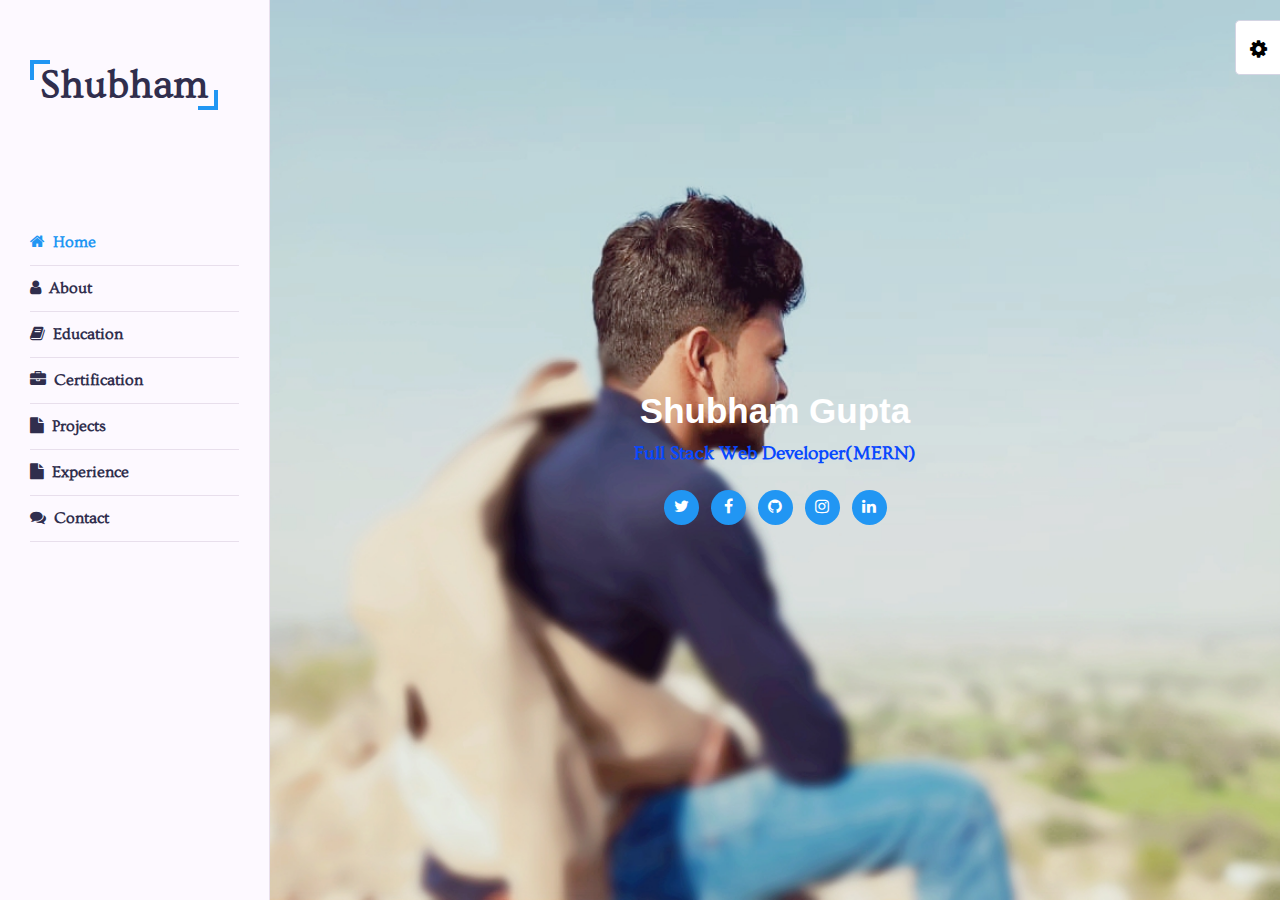
<file: index.html>
<!DOCTYPE html>
<html lang="en">

<head>
    <link rel="shortcut icon" href="images/shubh/about.jpg" type="image/x-icon">
    <meta charset="UTF-8">
    <meta name="viewport" content="width=device-width, initial-scale=1.0">
    <title>Shubham Gupta</title>
    <!-- google fonts -->
    <link href='https://fonts.googleapis.com/css?family=Ovo' rel='stylesheet'>
    <!-- import css files -->
    <!-- CSS only -->


    <link rel="stylesheet" href="css/style.css" type="text/css">
    <link rel="stylesheet" href="css/skins/blue.css" type="text/css">
    <link rel="stylesheet" href="css/styleSwitcher.css" type="text/css">


</head>

<body>

    <!-- Preloader -->

    <div class="preloader">
        <div class="loader">
 
        </div>
    </div>

    <!-- Preloader end -->

    <!-- Main container -->
    <div class="main-container">
        <!-- Aside -->
        <div class="aside">
            <!-- Logo -->
            <div class="logo">

                <a href="#">Shubham</a>
            </div>
            <!-- Nav Toggler Btn -->
            <div class="nav-toggler">
                <span></span>
            </div>
            <!-- Nav -->
            <ul class="nav">
                <li><a href="#home" class="active"><i class="fa fa-home"></i>Home</a></li>
                <li><a href="#about"><i class="fa fa-user"></i>About</a></li>
                <li><a href="#education"><i class="fa fa-book"></i>Education</a></li>
                <li><a href="#certificate"><i class="fa fa-briefcase"></i>Certification</a></li>
                <li><a href="#project"><i class="fa fa-file"></i>Projects</a></li>
                <li><a href="#Experience"><i class="fa fa-file"></i>Experience</a></li>
                <li><a href="#contact"><i class="fa fa-comments"></i>Contact</a></li>
            </ul>
            <!-- Copyright -->
            <!-- <div class="copyright-text">
                &copy; 2020
            </div> -->

        </div>
        <!-- Aside End -->

        <!-- Main content -->
        <div class="main-content">
            <!-- Home Section -->
            <section class="home section active" id="home">

                <div class="container">
                    <div class="intro">

                        <h1><span>Shubham Gupta</span></h1>
                        <h2><span>Full Stack Web Developer(MERN)</span></h2>

                        <div class="social-links">
                            <a href="https://twitter.com/shubhgupta100/" target="_blank"><i class="fa fa-twitter"></i></a>
                            <a href="https://www.facebook.com/shubhamgupta9559/" target="_blank"><i class="fa fa-facebook"></i></a>
                            <a href="https://github.com/shubhamgupta100/" target="_blank"><i class="fa fa-github"></i></a>
                            <a href="https://www.instagram.com/shubham.gupta100/" target="_blank"><i class="fa fa-instagram"></i></a>
                            <a href="https://www.linkedin.com/in/shubham-gupta-2273b21aa/" target="_blank"><i
                                    class="fa fa-linkedin"></i></a>

                        </div>
                    </div>

                </div>

            </section>
            <!-- Home Section end-->

            <!-- About Section  -->
            <section class="about section " id="about">
                <div class="container">
                    <div class="row">
                        <div class="section-title padd-15">
                            <h2>About Me</h2>
                        </div>
                    </div>
                    <div class="row">
                        <div class="about-content padd-15">
                            <div class="row">
                                <div class="about-text padd-15">
                                    <h3>I'm Shubham Gupta a <span> <big>W</big><small>eb</small> <big>D</big><small>eveloper</small></span></h3>
                                    <p>
                                        Hii! My name is Shubham Gupta , I am a
                                        Final year student, currently pursuing my btech from B.I.E.T Jhansi. I have a prior and relevant work experience in
                                        web development and have proficient in working with framework including next.js and express.js. I enjoy solving
                                        challenging problem and have worked with a good number of successful development teams
                                    </p>
                                </div>
                            </div>
                            <div class="row">
                                <div class="personal-info padd-15">
                                    <div class="row">

                                        <div class="info-item padd-15">
                                            <p>Date of Birth : <span> 01 Jul 2000</span></p>
                                        </div>
                                        <div class="info-item padd-15">
                                            <p>Age : <span> 21</span></p>
                                        </div>
                                       
                                        <div class="info-item padd-15">
                                            <p>Email : <span>sg350348@gmail.com</span></p>
                                        </div>
                                        <div class="info-item padd-15">
                                            <p>Degree : <span> B.Tech</span></p>
                                        </div>
                                        <div class="info-item padd-15">
                                            <p>Phone : <span> 9559364730</span></p>
                                        </div>
                                        <!-- <div class="info-item padd-15">
                                            <p>City : <span> Jaunpur</span></p>
                                        </div> -->
                                       

                                    </div>
                                    <div class="row">
                                        <div class="buttons padd-15">
                                            <a href="resume/ShubhamCV.pdf" target="_blank" class="btn">Download CV</a>
                                            
                                        </div>
                                    </div>
                                </div>

                                <div class="skills padd-15">
                                    <div class="row">
                                        <div class="skill-item padd-15">
                                            <h5>HTML/CSS/Bootstrap</h5>
                                            <div class="progress">
                                                <div class="progress-in" style="width:90%;"></div>
                                                <div class="skill-percent">90%</div>
                                            </div>
                                        </div>
                                        <div class="skill-item padd-15">
                                            <h5>JavaScript/Jquery</h5>
                                            <div class="progress">
                                                <div class="progress-in" style="width: 90%;"></div>
                                                <div class="skill-percent">90%</div>
                                            </div>
                                        </div>

                                        <div class="skill-item padd-15">
                                            <h5>React.js/Next.js</h5>
                                            <div class="progress">
                                                <div class="progress-in" style="width: 85%;"></div>
                                                <div class="skill-percent">80%</div>
                                            </div>
                                        </div>

                                      

                                        <div class="skill-item padd-15">
                                            <h5>Node.Js/Express.js</h5>
                                            <div class="progress">
                                                <div class="progress-in" style="width: 80%;"></div>
                                                <div class="skill-percent">80%</div>
                                            </div>
                                        </div>

                                       
                                        <div class="skill-item padd-15">
                                            <h5>C++ / Data Structure</h5>
                                            <div class="progress">
                                                <div class="progress-in" style="width: 70%;"></div>
                                                <div class="skill-percent">70%</div>
                                            </div>
                                        </div>

                                        <div class="skill-item padd-15">
                                            <h5>MySQL/MongoDB</h5>
                                            <div class="progress">
                                                <div class="progress-in" style="width: 75%;"></div>
                                                <div class="skill-percent">75%</div>
                                            </div>
                                        </div>

                                    

                                      
                                    </div>
                                </div>
                            </div>

                        </div>
                    </div>
                </div>

            </section>

            <!-- About Section end -->

            <!-- Education section start -->
            <section class="education section" id="education">
                <div class="container">
                    <div class="row">
                        <div class="section-title padd-15">
                            <h2>Education</h2>
                        </div>
                    </div>
                    <div class="row">


                        <div class="timeline">

                            <div class="timeline-box  ">
                                <div class="timeline-container">

                                    <h3 class=" m0 m-blue"> B.Tech </h3>
                                    <h4 style="color: #ffb400;">B.I.E.T Jhansi </h4>
                                    <h5 class="m0" style="color:#508f50fa"> Jul 2018 - May 2022 </h5>

                                    <p class=" text-align-justify">Bundelkhand Institute of Engineering and Technology,
                                        Jhansi is a government-funded autonomous engineering college in Jhansi, Uttar
                                        Pradesh, India. It is a constituent college of Uttar Pradesh Technical
                                        University. It is recognised by the All India Council for Technical Education
                                    </p>
                                </div>
                            </div>

                            <div class="timeline-box ">
                                <div class="timeline-container">

                                    <h3 class=" m0 m-blue">Intermediate</h3>
                                    <h4 style="color: #ffb400;"> S.R.B.P.I.C Kajipur Jaunpur </h4>
                                    <h5 class="m0" style="color:#508f50fa"> May 2015 - May 2016 </h5>
                                    <p class="text-align-justify">Shree Ram Bahal Pal Inter College is in Shahganj,
                                        Jaunpur.It
                                        is one of the top Schools in Shahganj </p>
                                </div>
                            </div>

                            <div class="timeline-box ">
                                <div class="timeline-container">

                                    <h3 class="m0 m-blue"> High School</h3>
                                    <h4 style="color: #ffb400;" > S.R.B.P.I.C Kajipur Jaunpur </h4>
                                    <h5 class="m0" style="color:#508f50fa" > May 2013 - May 2014</h5>

                                    <p class="text-align-justify"> Shree Ram Bahal Pal Inter College is in
                                        Shahganj,Jaunpur
                                        It is one of the top Schools in Shahganj </p>
                                </div>
                            </div>

                            <div id="timeline-divider">

                            </div>

                        </div>

                    </div>
                </div>
            </section>
            <!-- Education section end -->

            <!-- Certificate section start -->

            <section class="certificate section" id="certificate">
                <div class="container">
                    <div class="row">
                        <div class="section-title padd-15">
                            <h2>Certification</h2>
                        </div>
                    </div>
                    <div class="row">

                        <div class="certificate-filter padd-15">
                            <button type="" class="active" data-filter="all">All</button>
                            <button type="" data-filter="web-development">Web Development</button>
                            <button type="" data-filter="programming">Programming</button>
                            <button type="" data-filter="workshop">Workshop</button>
                        </div>
                    </div>
                    <div class="row ">
                      
                        <div class="certificate-item padd-15" data-category="programming">
                            <div class="certificate-item-inner">
                                <div class="certificate-image">
                                    <img src="certificate/Python.png" alt="">
                                </div>

                            </div>
                        </div>
                        <div class="certificate-item padd-15" data-category="programming">
                            <div class="certificate-item-inner">
                                <div class="certificate-image">
                                    <img src="certificate/udemy.jpg" alt="">
                                </div>

                            </div>
                        </div>

                        <div class="certificate-item padd-15" data-category="web-development">
                            <div class="certificate-item-inner">
                                <div class="certificate-image">
                                    <img src="certificate/TopPerformer.png" alt="">
                                </div>

                            </div>
                        </div>

                        <div class="certificate-item padd-15" data-category="web-development">
                            <div class="certificate-item-inner">
                                <div class="certificate-image">
                                    <img src="certificate/TopPerformerBackend.png" alt="">
                                </div>

                            </div>
                        </div>

                        <!-- certificate item end-->
                    </div>
                </div>
            </section>
            <!-- certificate section end -->


            <!-- Project section start -->

            <section class="project section" id="project">
                <div class="container">
                    <div class="row">
                        <div class="section-title padd-15">
                            <h2>Project</h2>
                        </div>
                    </div>

                    <div class="row">

                        <div class="timeline">

                            <div class="timeline-box ">
                                <div class="timeline-container">
                                    <h3 class="m0 m-blue"> TODO App</h3>
                                    <h4 style="color: #ffb400;">Arpan Grag </h4>
                                    <h5 class="m0" style="color:#508f50fa"> 1 Week</h5>

                                    <p class="text-align-justify">
                                        The web app tries to simplify one's life by enabling one to add day to day task
                                        and get it reminded once the task deadline arrives.
                                        I have tried to make a very simple yet neat and meaningful UI.I have used
                                        node,express,mongodb,ES6,EJS and HTML,CSS.
                                        <br>
                                        You can see live project by clicking <a
                                        target="_blank"
                                            href="https://todo-by-shubham.herokuapp.com/"
                                            style="text-decoration: none; color: #2196f3;">here</a> .
                                    </p>
                                </div>
                            </div>

                              <div class="timeline-box ">
                                <div class="timeline-container">
                                    <h3 class="m0 m-blue"> EMS</h3>
                                    <h4 style="color: #ffb400;">By Own </h4>
                                    <h5 class="m0" style="color:#508f50fa"> 1 Week</h5>

                                    <p class="text-align-justify">
                                    This web app is simplest employee management system using basic node and express server and mongodb databse . In this app there has Employee form where a login user can add the detail of employee also it has upload image property using multer library. I have used Bootstrap to make a beautifil UI . it has Sign Up and Sign In feature without signing in a person can not check any employes's details
                                        <br>
                                        You can see live project by clicking <a
                                        target="_blank"
                                            href="https://ems-by-shubham.herokuapp.com/"
                                            style="text-decoration: none; color: #2196f3;">here</a> .
                                    </p>
                                </div>
                            </div>

                            <div class="timeline-box ">
                                <div class="timeline-container">

                                    <h3 class="m0 m-blue"> Social Media Website</h3>
                                    <h4 style="color: #ffb400;">Arpan Grag </h4>
                                    <h5 class="m0" style="color:#508f50fa"> 1 Month</h5>

                                    <p class="text-align-justify">
                                        This a basic social media website to learn each and every aspect of MEAN stack
                                        development.
                                        The technologies used are HTML and CSS(SCSS). and a whole lot of express
                                        middlewares like(PASSPORT).
                                        A complete implementation of MVC architecture and MEAN stack.
                                        This is under developement phase.
                                        <br>
                                        You can see the project by clicking <a
                                        target="_blank"
                                            href="https://github.com/shubhamgupta100/Social-Media"
                                            style="text-decoration: none; color: #2196f3;">here</a> .
                                    </p>
                                </div>
                            </div>

                            <div class="timeline-box ">
                                <div class="timeline-container">
                                    <h3 class="m0 m-blue"> Realtime Pizza App</h3>
                                    <h4 style="color: #ffb400;">By own </h4>
                                    <h5 class="m0" style="color:#508f50fa"> 3 week</h5>

                                    <p class="text-align-justify">
                                        This web app is simply developed by usig node.js , It has a good UI and It has also all the functionality of that a food website generally had,Talewind CSS is used for UI Design most importantly it worked on realtime.
                                        <br>
                                        You can see live project by clicking <a
                                        target="_blank"
                                            href="https://realtime-pizza-app-express.herokuapp.com/"
                                            style="text-decoration: none;color: #2196f3;">here</a> .
                                    </p>
                                </div>
                            </div>

                            <div id="timeline-divider">
                            </div>
                        </div>
                    </div>
                </div>
            </section>

            <!-- project section end -->

            <!-- Experience  section start -->
          

            <section class="education section" id="Experience">
                <div class="container">
                    <div class="row">
                        <div class="section-title padd-15">
                            <h2>Experience</h2>
                        </div>
                    </div>
                    <div class="row">

                        <div class="timeline">
                            <div class="timeline-box ">
                                <div class="timeline-container">
                                    <h3 class="m0 m-blue"> MakeOurApp</h3>
                                    <h4 style="color: #ffb400;">Software Developer(MERN) </h4>
                                    <h5 class="m0" style="color:#508f50fa">2 Month</h5>

                                    <p class="text-align-justify">
                                        During the internship period me along with team worked on a making a web application, which aim to deal with 
                                        PDF file like we do in Adobe acrobat reader.   
                                        I used MERN stack to develop the application and used next.js as a framework for react.js. 
                                         
                                    </p>
                                </div>
                            </div>

                            <div class="timeline-box ">
                                <div class="timeline-container">
                                    <h3 class="m0 m-blue"> Legalshala</h3>
                                    <h4 style="color: #ffb400;">Frontend Web Developement </h4>
                                    <h5 class="m0" style="color:#508f50fa">2 Month</h5>

                                    <p class="text-align-justify">
                                        During  the  internship  period,  me  along  with  the  team  worked  on  the  online
                                          communit  platform www.legalshala.com 
                        I used frontend frameworks for the development and scratch cloning of 
                        the web pages using HTML, CSS, JS 
                            and Bootstrap and integrating in ejs templates.  
                    At the same time, I also made several campaign web pages on the material library. 
                                    </p>
                                </div>

                               
                            </div>
                            <div class="timeline-box ">
                                <div class="timeline-container">
                                    <h3 class="m0 m-blue"> Coding Ninjas</h3>
                                    <h4 style="color: #ffb400;">T.A(MERN) </h4>
                                    <h5 class="m0" style="color:#508f50fa">4 Month</h5>

                                    <p class="text-align-justify">
                                       
                                         During internship period I used to take students doubts
                                          who have taken course at Coding Ninjas , and my work was to debug theie code and solving their problems.
                                    </p>
                                </div>
                            </div>

                            <div id="timeline-divider">
                            </div>
                        </div>
                        

                           

                           

                            <div id="timeline-divider">

                            </div>

                        </div>

                    </div>
                </div>
            </section>

            <!-- Experience section end -->

            <!-- Contact section start -->

            <section class="contact section" id="contact">
                <div class="container">
                    <div class="row">
                        <div class="section-title padd-15">
                            <h2>Contact</h2>
                        </div>
                    </div>

                    <div class="row">
                        <!-- Contact-info-item -->
                        <div class="contact-info-item padd-15">
                            <a href="tel:+9559364730">
                            <div class="icon"><i class="fa fa-phone"></i></div>
                            <h4>Call us on</h4>
                            <p>+91-9559364730</p>
                          </a>

                        </div>

                        <div class="contact-info-item padd-15">
                            <div class="icon"><i class="fa fa-envelope"></i></div>
                            <h4>Email</h4>
                            <p>sg350348@gmail.com shubhgupta955936@gmail.com</p>

                        </div>

                        <div class="contact-info-item padd-15">
                            <a href="https://wa.me/+919559364730" target="_blank">
                            <div class="icon"><i class="fa fa-whatsapp"></i></div>
                            <h4>Whatsapp</h4>
                            <p>+91-9559364730</p>
                           </a>

                        </div>
                        <!-- Contact-info item -->
                    </div>
                </div>
            </section>
            <!-- Contact section end -->
        </div>
        <!-- Main content end -->
    </div>
    <!-- Main container  end-->

    <!-- Live style Switcher - Demo Only -->
    <div class="style-switcher">

        <div class="toggle-style-switcher">
            <i class="fa fa-cog fa-spin"></i>
        </div>  
              
        <label>
            <input type="radio" class="body-skin" name="body-style" value="light" checked="true">
            Light
        </label>

        <label>
            <input type="radio" class="body-skin" name="body-style" value="dark">
            Dark
        </label>
    </div>

    <!-- Live style Switcher - Demo Only  end -->

    <script src="js/script.js"></script>

    <!-- Live style js - Demo Only  -->

    <script src="js/styleSwitcher.js"></script>

    <!-- Live style js - Demo Only  end -->


</body>

</html>
</file>
<file: css/skins/blue.css>
.aside .logo a::before{
    border-top: 4px solid #2196f3;
    border-left: 4px solid #2196f3;
    
}
.aside .logo a::after{
    border-bottom: 4px solid #2196f3;
    border-right: 4px solid #2196f3;
    
}
.m-blue ,

.contact .contact-info-item .icon .fa,
.about .about-content .about-text h3 span,
body.dark .aside .nav li a:hover, 
body.dark .aside .nav li a.active,
.aside .nav li a:hover,
.aside .nav li a.active{
    color: #2196f3 ;
}
.education .timeline-box::after,
.project .timeline-box::after,
.about .about-content .skills .skill-item .progress .progress-in,
.btn,
.section-title h2::before,
.section-title h2::after,
.aside .nav-toggler span,
.aside .nav-toggler span::before,
.aside .nav-toggler span::after,
.home .intro .social-links a{
    background-color: #2196f3;   
}
body.dark .certificate .certificate-filter button.active,
.certificate .certificate-filter button.active{
    border-color: #2196f3;
   
}

.project #timeline-divider,
.education #timeline-divider{
    border-right: 1px solid #2196f3;
}
</file>
<file: css/styleSwitcher.css>
.style-switcher{
    position: fixed;
    top: 20px;
    right: 0;
    z-index: 10;
    background-color: #ffffff;
    padding: 15px;
    border: 1px solid #d4d4e3;
    border-right: none;
    border-radius: 0 0 0 5px;
    -webkit-transform: translate(100%);
    transform: translate(100%);
    -webkit-transition: all 0.3s ease;
    transition: all 0.3s ease;
}
.style-switcher.open{
    -webkit-transform: translate(0%);
    transform: translate(0%);

}

.style-switcher .toggle-style-switcher{
    position: absolute;
    height: 55px;
    width: 45px;
    background: #ffffff;
    left: -46px;
    top: -1px;
    border: 1px solid #d4d4e3;
    border-right: none;
    text-align: center;
    cursor: pointer;
    border-radius: 5px 0 0 5px;
}
.style-switcher .toggle-style-switcher .fa{
    font-size: 20px;
    line-height: 43px;
    margin-top: 15%;
}
</file>
<file: css/style.css>
/* Font Awesome icon */
@import url("https://stackpath.bootstrapcdn.com/font-awesome/4.7.0/css/font-awesome.min.css");
/* Google fonts */

/* General Style */
body {
  margin: 0;
  line-height: 1.5;
  font-size: 16px;
  /* font-family: 'Montserrat', sans-serif; */
  font-weight: 400;
}

body,
div,
span h1,
h2,
h3,
h4,
h5,
h5,
p,
a,
button {
  font-family: "Ovo" !important;
}
* {
  margin: 0;
  padding: 0;
  outline: none;
  text-decoration: none;
  box-sizing: border-box;
}
::before,
::after {
  box-sizing: border-box;
}

body::-webkit-scrollbar {
  width: 1em;
}

body::-webkit-scrollbar-track {
  box-shadow: inset 0 0 6px rgba(0, 0, 0, 0.3);
}

body::-webkit-scrollbar-thumb {
  background-color: darkgrey;
  outline: 1px solid slategrey;
}
input,
textarea,
select {
  font-family: "Montserrat", sans-serif;
}
.section {
  background-color: #f2f2fc;
  min-height: 100vh;
  display: block;
  padding: 0 30px;
  position: fixed;
  left: 270px;
  top: 0;
  right: 0;
  bottom: 0;
  z-index: 0;
  overflow-x: hidden;
  overflow-y: auto;
  opacity: 1;
  -webkit-transition: all 0.3s ease;
  transition: all 0.3s ease;
}
.section.back-section {
  z-index: 1;
  /* opacity: 1; */
}
.section.active {
  opacity: 1;
  z-index: 2;
  -webkit-animation: slideSection 1s ease;
  animation: slideSection 1s ease;
}
@-webkit-keyframes slideSection {
  0% {
    -webkit-transform: translate(100%);
    transform: translate(100%);
  }
  100% {
    -webkit-transform: translate(0%);
    transform: translate(0%);
  }
}
@keyframes slideSection {
  0% {
    -webkit-transform: translate(100%);
    transform: translate(100%);
  }
  100% {
    -webkit-transform: translate(0%);
    transform: translate(0%);
  }
}
.section .container {
  padding-top: 60px;
  padding-bottom: 70px;
}
.section-title {
  -ms-flex: 0 0 100%;
  flex: 0 0 100%;
  max-width: 100%;
  margin-bottom: 60px;
  /* background-color: gray; */
}
.section-title h2 {
  font-size: 40px;
  color: #302e4d;
  font-family: "Rubik", sans-serif;
  font-weight: 700;
  margin: 0;
  position: relative;
}
.section-title h2::before {
  content: "";
  height: 4px;
  width: 25px;
  position: absolute;
  top: 100%;
  left: 0;
  margin-top: 8px;
}
.section-title h2::after {
  content: "";
  height: 4px;
  width: 50px;
  position: absolute;
  top: 100%;
  left: 0;
}
.row {
  display: -ms-flexbox;
  display: flex;
  -ms-flex-wrap: wrap;
  flex-wrap: wrap;
  margin-right: -15px;
  margin-left: -15px;
  position: relative;
}
.padd-15 {
  padding-left: 15px;
  padding-right: 15px;
}
/* .main-content{
    padding-left: 270px;
} */
.container {
  max-width: 1100px;
  width: 100%;
  margin: auto;
}
.shadow-dark {
  -webkit-box-shadow: 0 0 20px rgba(48, 46, 77, 0.15);
  box-shadow: 0 0 20px rgba(48, 46, 77, 0.15);
}
.btn {
  font-size: 16px;
  font-family: "Rubik", sans-serif;
  font-weight: 500;
  padding: 12px 35px;
  color: #ffffff;
  border-radius: 40px;
  -webkit-transition: all 0.3s ease;
  transition: all 0.3s ease;
  display: inline-block;
  white-space: nowrap;
  border: none;
  cursor: pointer;
}
.btn:hover {
  -webkit-transform: scale(1.05);
  transform: scale(1.05);
}
.hidden {
  display: none !important;
}

/* Preloader */

.preloader {
  background-color: #222222;
  position: fixed;
  left: 0;
  top: 0;
  height: 100%;
  width: 100%;
  z-index: 150;
  display: -ms-flexbox;
  display: flex;
  -ms-flex-align: center;
  align-items: center;
  -ms-flex-pack: center;
  justify-content: center;
  -webkit-transition: all 1s ease;
  transition: all 1s ease;
}
.preloader.opacity-0 {
  opacity: 0;
}
.preloader .loader {
  height: 40px;
  width: 40px;
  /* border: 4px solid #e3e3e3 transparent; */
  border-radius: 50%;
  border-top: 4px solid transparent;
  border-bottom: 4px solid transparent;
  -webkit-animation: spin 2s linear infinite;
  animation: spin 2s linear infinite;
}

@-webkit-keyframes spin {
  0% {
    -webkit-transform: rotate(0deg);
    transform: rotate(0deg);
  }
  100% {
    -webkit-transform: rotate(360deg);
    transform: rotate(360deg);
  }
}
@keyframes spin {
  0% {
    -webkit-transform: rotate(0deg);
    transform: rotate(0deg);
  }
  100% {
    -webkit-transform: rotate(360deg);
    transform: rotate(360deg);
  }
}
.about p,
.experience p,
.education p {
  text-align: justify;
}

/* Aside */
.aside {
  /* width: 18%; */
  width: 270px;
  background-color: #fdf9ff;
  position: fixed;
  height: 100%;
  left: 0;
  top: 0;
  z-index: 10;
  border-right: 1px solid #e8dfec;
  padding: 30px;
  overflow-y: auto;
  -webkit-transition: all 0.3s ease;
  transition: all 0.3s ease;
}
.aside .logo {
  padding: 30px 0;
}
.aside .logo a {
  font-size: 40px;
  color: #302e4d;
  font-family: "Rubik", sans-serif;
  font-weight: 700;
  text-decoration: none;
  display: inline-block;
  position: relative;
  padding: 0 10px;
  line-height: 50px;
}
.aside .logo a::before {
  content: "";
  height: 20px;
  width: 20px;
  position: absolute;
  top: 0;
  left: 0;
}
.aside .logo a::after {
  content: "";
  height: 20px;
  width: 20px;
  position: absolute;
  bottom: 0;
  right: 0;
}
.aside .nav-toggler {
  height: 40px;
  width: 45px;
  border: 1px solid #d4d4e3;
  cursor: pointer;
  position: fixed;
  left: 300px;
  top: 20px;
  z-index: 11;
  border-radius: 5px;
  background-color: #fdf9ff;
  /* display: -ms-flexbox;
    display: flex;  */
  display: none;
  -ms-flex-align: center;
  align-items: center;
  -ms-flex-pack: center;
  justify-content: center;
  -webkit-transition: all 0.3s ease;
  transition: all 0.3s ease;
}
.aside .nav-toggler span {
  height: 2px;
  width: 18px;
  display: inline-block;
  position: relative;
}
.aside .nav-toggler.open span {
  background-color: transparent;
}
.aside .nav-toggler span::before {
  content: "";
  height: 2px;
  width: 18px;
  position: absolute;
  top: -6px;
  left: 0;
}
.aside .nav-toggler.open span::before {
  -webkit-transform: rotate(45deg);
  transform: rotate(45deg);
  top: 0;
}
.aside .nav-toggler span::after {
  content: "";
  height: 2px;
  width: 18px;
  position: absolute;
  top: 6px;
  left: 0;
}
.aside .nav-toggler.open span::after {
  -webkit-transform: rotate(45deg);
  transform: rotate(-45deg);
  top: 0;
}
.aside .nav {
  /* background-color:#ededed; */
  list-style: none;
  margin: 80px 0;
  padding: 0;
}
.aside .nav li {
  display: block;
}
.aside .nav li a {
  font-size: 16px;
  font-weight: 600;
  color: #302e4d;
  text-decoration: none;
  line-height: 45px;
  display: block;
  border-bottom: 1px solid #e8dfec;
  -webkit-transition: all 0.3s ease;
  transition: all 0.3s ease;
  text-transform: capitalize;
}
.aside .nav li a:not(.active):hover {
  padding-left: 5px;
}
.aside .nav li a .fa {
  margin-right: 8px;
}
.aside .copyright-text {
  /* background-color: #ededed; */
  font-size: 13px;
  color: #7d7d7d;
}
.main-content {
  /* width: 80%; */
  /* position: fixed; */
  left: 22%;
}

/* Home */

.home {
  min-height: 100vh;
  display: -ms-flexbox;
  display: flex;
  background-image: url("../images/shubh/c.jpg");
  background-position: center;
  background-size: cover;
  background-attachment: contain;
}

.home .intro {
  text-align: center;
}

.home .intro h1 {
  font-size: 35px;
  /* color: #302e4d; */
  color: #ffffff;
  font-family: "Rubik", sans-serif;
  font-weight: 700;
  margin: 20px 0 5px;
}

.home .intro h2 {
  font-size: 19px;
  font-weight: 700;
  margin: 0;
  line-height: 22px;
  color: #0848ff;
}

.home .intro .social-links {
  margin-top: 25px;
}
.home .intro .social-links a {
  height: 35px;
  width: 35px;
  display: inline-block;
  text-align: center;
  line-height: 35px;
  color: #ffffff;
  margin: 0 4px;
  border-radius: 50%;
  text-decoration: none;
  -webkit-transition: all 0.3s ease;
  transition: all 0.3s ease;
}
.home .intro .social-links a:hover {
  -webkit-transform: scale(1.1);
  transform: scale(1.1);
}

/* About section */

.about .about-content {
  -ms-flex: 0 0 100%;
  flex: 0 0 100%;
  max-width: 100%;
}
.about .about-content .about-text {
  -ms-flex: 0 0 100%;
  flex: 0 0 100%;
  max-width: 100%;
}
.about .about-content .about-text h3 {
  font-size: 24px;
  margin-bottom: 15px;
  font-weight: 600;
  color: #302e4d;
}
.about .about-content .about-text p {
  font-size: 16px;
  line-height: 25px;
  color: #504e70;
  margin: 0;
}
.about .about-content .personal-info {
  /* background-color: red; */
  -ms-flex: 0 0 60%;
  flex: 0 0 60%;
  max-width: 60%;
  margin-top: 40px;
}
.about .about-content .personal-info .info-item {
  -ms-flex: 0 0 50%;
  flex: 0 0 50%;
  max-width: 50%;
}
.about .about-content .personal-info .info-item p {
  /* background-color: red; */
  font-weight: 600;
  padding: 10px 0;
  font-size: 16px;
  margin: 0;
  color: #302e4d;
  border-bottom: 1px solid #e8dfec;
}
.about .about-content .personal-info .info-item p span {
  font-weight: 400;
  color: #504e70;
  margin-left: 4px;
  display: inline-block;
}
.about .about-content .personal-info .buttons {
  margin-top: 30px;
}
.about .about-content .personal-info .buttons .btn {
  margin-right: 15px;
  margin-top: 10px;
}
.about .about-content .skills {
  /* background-color: blue; */
  -ms-flex: 0 0 40%;
  flex: 0 0 40%;
  max-width: 40%;
  margin-top: 40px;
}

.about .about-content .skills .skill-item {
  -ms-flex: 0 0 100%;
  flex: 0 0 100%;
  max-width: 100%;
}

.about .about-content .skills .skill-item h5 {
  /* background-color: red; */
  line-height: 30px;
  font-weight: 600;
  font-size: 16px;
  color: #302e4d;
  text-transform: capitalize;
  margin: 0;
}

.about .about-content .skills .skill-item {
  margin-bottom: 10px;
}

.about .about-content .skills .skill-item .progress {
  background-color: #e3e3e3;
  height: 15px;
  border-radius: 6px;
  /* overflow: hidden; */
  width: 100%;
  position: relative;
}
.about .about-content .skills .skill-item .progress .progress-in {
  position: absolute;
  left: 0;
  top: 0;
  height: 100%;
  border-radius: 6px;
}

.about .about-content .skills .skill-item .skill-percent {
  /* display: none; */
  line-height: 30px;
  position: absolute;
  right: 0;
  top: -30px;
  font-weight: 400;
  color: #302e4d;
}

/* Education  */

.education .timeline {
  position: relative;
  width: 100%;
}

.education .timeline-box {
  padding: 5px;
  width: 40%;
  min-height: 150px;
  position: relative;
  left: 5%;
  text-align: right;
}

.education .timeline-box::after {
  content: "";
  position: absolute;
  width: 15px;
  height: 15px;
  /* background-color: #ec1839; */
  top: 6%;
  border-radius: 50%;
  z-index: 1;
}

.education .timeline-box:nth-child(2n) {
  left: 53%;
}

.education .timeline-box:nth-child(2n + 1)::after {
  right: -14.5%;
}

.education .timeline-box:nth-child(2n)::after {
  left: -9%;
}

.education .timeline-container {
  padding: 8px;
}

.education #timeline-divider {
  position: absolute;
  width: 0;
  top: 4%;
  left: 50%;

  height: 100%;
  color: #433e3f;
}

.education .timeline-traveller {
  position: sticky;
  top: 135px;
  z-index: 2;
}

.education #timeline-divider i {
  transform: rotate(90deg);
  margin-top: -35px;
  display: block;
  color: #2857a4;
}
.text-align-justify {
  text-align: justify;
}
.m0 {
  margin: 0;
}

/* Certificate */

.certificate .container {
  padding-bottom: 40px;
}

.certificate .certificate-filter {
  /* background-color: red; */
  -ms-flex: 0 0 100%;
  flex: 0 0 100%;
  max-width: 100%;
  text-align: center;
}
.certificate .certificate-filter button {
  border: none;
  background-color: transparent;
  font-size: 18px;
  font-weight: 700;
  text-transform: capitalize;
  margin: 0 10px;
  margin-bottom: 40px;
  color: #302e4d;
  cursor: pointer;
  border-bottom: 2px solid transparent;
  white-space: nowrap;
  padding-bottom: 2px;
  -webkit-transition: all 0.3s ease;
  transition: all 0.3s ease;
  padding: 10px;
}

body.dark .certificate .certificate-filter button.active,
.certificate .certificate-filter button.active {
  background-color: #2196f3;
  color: white;
  border-radius: 15px;
}
.certificate .certificate-item {
  -ms-flex: 0 0 33.33%;
  flex: 0 0 33.33%;
  max-width: 33.33%;
  margin-bottom: 30px;
}
.certificate .certificate-item.hide {
  display: none;
}
.certificate .certificate-item.show {
  display: block;
  animation: showItem 0.5s ease;
}
@-webkit-keyframes showItem {
  0% {
    -webkit-transform: scale(0.8);
    transform: scale(0.8);
    opacity: 0;
  }
  0% {
    -webkit-transform: scale(1);
    transform: scale(1);
    opacity: 1;
  }
}
@keyframes showItem {
  0% {
    -webkit-transform: scale(0.8);
    transform: scale(0.8);
    opacity: 0;
  }
  0% {
    -webkit-transform: scale(1);
    transform: scale(1);
    opacity: 1;
  }
}
.certificate .certificate-item-inner .certificate-image {
  border: 6px solid #fdf9ff;
  border-radius: 10px;
}
.certificate .certificate-item-inner .certificate-image:hover {
  box-shadow: 0 0 20px #74adc8;
  transform: scale(1.05);
}
.certificate .certificate-item-inner .certificate-image img {
  width: 100%;
  display: block;
}
.certificate .certificate-item .certificate-info {
  display: none;
}

/* Project  */

.project .timeline {
  position: relative;
  width: 100%;
}

.project .timeline-box {
  padding: 5px;
  width: 40%;
  min-height: 150px;
  position: relative;
  left: 5%;
  text-align: right;
}

.project .timeline-box::after {
  content: "";
  position: absolute;
  width: 15px;
  height: 15px;
  /* background-color: #ec1839; */
  top: 9%;
  border-radius: 50%;
  /* border-top-left-radius: 30%;
    border-top-right-radius: 30%;
    border-bottom-right-radius: 30%; */
  z-index: 1;
}

.project .timeline-box:nth-child(2n) {
  left: 53%;
}

.project .timeline-box:nth-child(2n + 1)::after {
  right: -14.5%;
}

.project .timeline-box:nth-child(2n)::after {
  left: -9%;
}

.project .timeline-container {
  padding: 8px;
}

.project #timeline-divider {
  position: absolute;
  width: 0;
  top: 2%;
  left: 50%;
  height: 95%;
  /* height: auto; */
  /* color: #433E3F; */
}

.project .timeline-traveller {
  position: sticky;
  top: 135px;
  z-index: 2;
}
.project a {
  font-size: 1rem;
  font-weight: bold;
  color: black;
}

.project #timeline-divider i {
  transform: rotate(90deg);
  margin-top: -35px;
  display: block;
  color: #2857a4;
}
.text-align-justify {
  text-align: justify;
  word-spacing: 1px;
}
.m0 {
  margin: 0;
}

/* Contact */

.contact .contact-info-item {
  /* background-color: red; */
  -ms-flex: 0 0 33.33%;
  flex: 0 0 33.33%;
  max-width: 33.33%;
  text-align: center;
  margin-bottom: 40px;
}

.contact .contact-info-item .icon {
  display: inline-block;
}
.contact .contact-info-item .icon .fa {
  font-size: 40px;
}
.contact .contact-info-item h4 {
  font-size: 18px;
  font-weight: 700;
  color: #302e4d;
  text-transform: capitalize;
  margin: 15px 0 5px;
}
.contact .contact-info-item p {
  font-size: 16px;
  line-height: 25px;
  color: #504e70;
  margin: 0;
  font-weight: 400;
}

.contact .contact-form {
  /* background-color: red; */
  -ms-flex: 0 0 100%;
  flex: 0 0 100%;
  max-width: 100%;
}
.contact .contact-form .col-6 {
  /* background-color: red; */
  -ms-flex: 0 0 50%;
  flex: 0 0 50%;
  max-width: 50%;
}
.contact .contact-form .col-12 {
  -ms-flex: 0 0 100%;
  flex: 0 0 100%;
  max-width: 100%;
}
.contact .contact-form .form-item {
  margin-bottom: 30px;
}
.contact .contact-form .form-item .form-control {
  width: 100%;
  height: 50px;
  border-radius: 25px;
  border: 1px solid #d4d4e3;
  padding: 10px 25px;
  font-size: 16px;
  color: #504e70;
  -webkit-transition: all 0.3s ease;
  transition: all 0.3s ease;
}
.contact .contact-form .form-item .form-control:focus {
  -webkit-box-shadow: 0 0 20px rgba(48, 46, 77, 0.15);
  box-shadow: 0 0 20px rgba(48, 46, 77, 0.15);
}

.contact .contact-form .form-item textarea.form-control {
  height: 140px;
}
.contact .contact-form .btn {
  height: 50px;
  padding: 0 50px;
}

/* Dark Body */

body.dark .section {
  background-color: #151515;
}
body.dark .contact .contact-form .form-item .form-control,
body.dark .aside {
  background-color: #222222;
}
body.dark .project .timeline-container p,
body.dark .education .timeline-container p,
body.dark .contact .contact-info-item h4,
body.dark .certificate .certificate-filter button,
body.dark .about .about-content .skills .skill-item h5,
body.dark .project a,
body.dark .about .about-content .personal-info .info-item p,
body.dark .about .about-content .about-text h3,
body.dark .section-title h2,
body.dark .home .intro h1,
body.dark .aside .logo a,
body.dark .aside .nav li a {
  color: #ffffff;
}

body.dark .project .timeline-container h4,
body.dark .project .timeline-container h5,
body.dark .education .timeline-container h4,
body.dark .education .timeline-container h5,
body.dark .contact .contact-form .form-item .form-control,
body.dark .contact .contact-info-item p,
body.dark .about .about-content .skills .skill-item .skill-percent,
body.dark .about .about-content .personal-info .info-item p span,
body.dark .about .about-content .about-text p
/* body.dark .home .intro p */ {
  color: #e9e9e9;
}
body.dark .aside,
body.dark .contact .contact-form .form-item .form-control,
body.dark .project .project-item-inner .project-image,
body.dark .certificate .certificate-item-inner .certificate-image,
body.dark .about .about-content .personal-info .info-item p,
body.dark .aside .nav li a {
  border-color: #393939;
}

body.dark .shadow-dark {
  -webkit-box-sizing: none;
  box-sizing: none;
}

/* Responsive */

@media (max-width: 1199px) {
  .section .container {
    padding-top: 70px;
  }
  .aside .nav-toggler {
    display: -ms-flexbox;
    display: flex;
    left: 30px;
  }
  .aside .nav-toggler.open {
    left: 300px;
  }
  .aside {
    left: -270px;
  }
  .aside.open {
    left: 0;
  }
  .section {
    left: 0;
  }
  .section.open {
    left: 270px;
  }
  .about .about-content .personal-info .info-item p span {
    display: block;
    margin-left: 0;
  }
}

@media (max-width: 991px) {
  .certificate .certificate-item {
    -ms-flex: 0 0 50%;
    flex: 0 0 50%;
    max-width: 50%;
  }
}
@media (max-width: 767px) {
  .contact .contact-form .col-6,
  .about .about-content .skills,
  .about .about-content .personal-info {
    -ms-flex: 0 0 100%;
    flex: 0 0 100%;
    max-width: 100%;
  }
  .education .timeline-box {
    width: 90%;
    left: 10% !important;
  }
  .education #timeline-divider {
    /* top: 10%; */
    left: 2%;
    height: 95%;
  }
  .education .timeline-box::after {
    left: -10% !important;
  }

  .project .timeline-box {
    width: 90%;
    left: 10% !important;
  }
  .project #timeline-divider {
    /* top: 2%; */
    left: 2%;
    height: 95%;
  }
  .project .timeline-box::after {
    left: -10% !important;
  }
}

@media (max-width: 575px) {
  .project .project-item,
  .certificate .certificate-item,
  .contact .contact-info-item {
    -ms-flex: 0 0 100%;
    flex: 0 0 100%;
    max-width: 100%;
  }

  /* .project .timeline-box {
        width: 100%;
        left: 10% !important;
    } */

  .education .timeline-box {
    width: 90%;
    left: 10% !important;
  }
  .education .timeline-box::after {
    left: -11% !important;
  }

  .project .timeline-box {
    width: 90%;
    left: 10% !important;
  }
  .project .timeline-box::after {
    left: -11% !important;
  }
}
</file>
